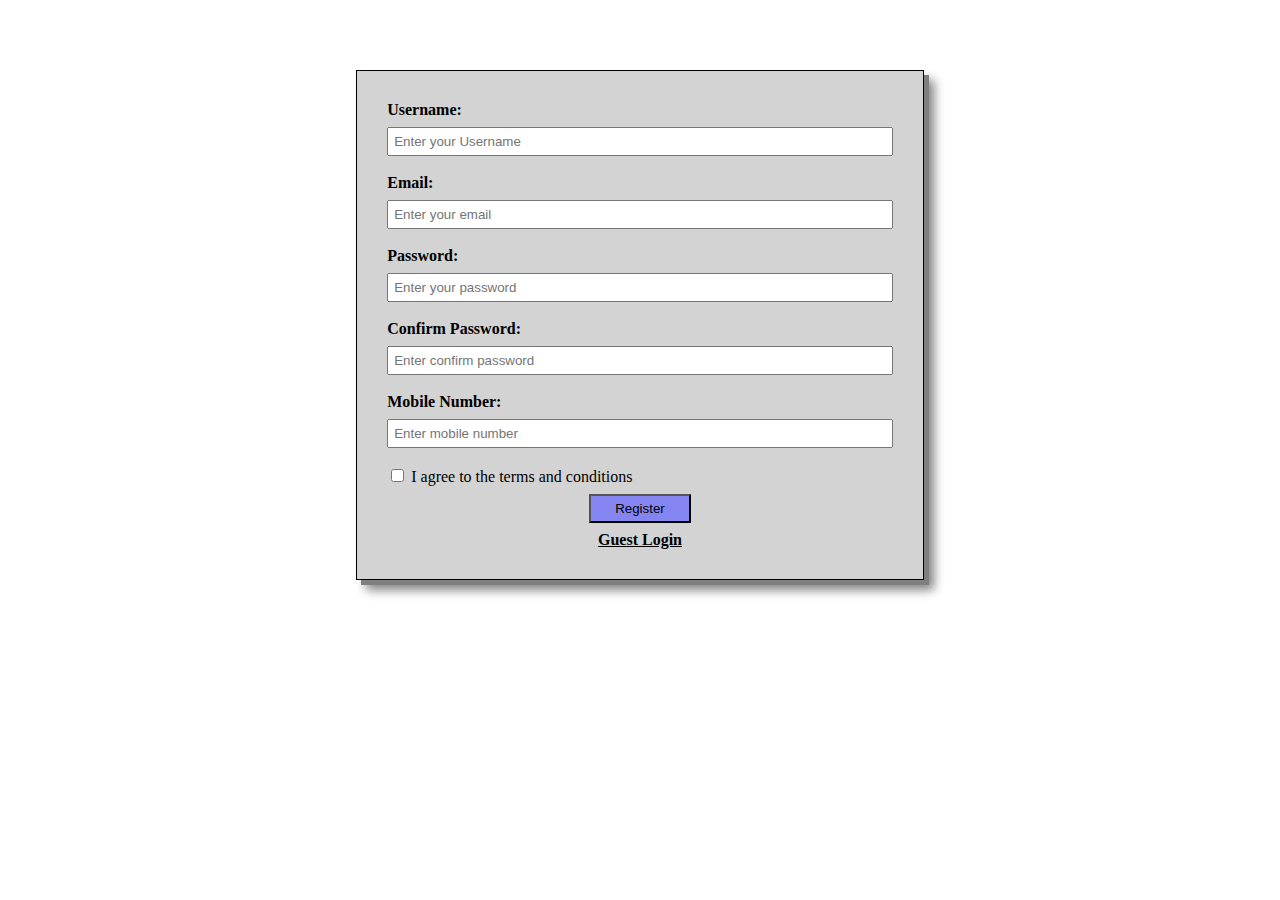
<file: index.html>
<!DOCTYPE html>
<html lang="en">

<head>
    <meta charset="UTF-8">
    <meta name="viewport" content="width=device-width, initial-scale=1.0">
    <title>Quick Buy</title>
    <link rel="stylesheet" href="favicon.co" type="image/x-icon">
    <link rel="shortcut icon" href="./images/favicon-32x32.png" type="image/x-icon">

    <style>
        #form1 {
            border: 1px solid #000;
            width: 40%;
            display: flex;
            flex-direction: column;
            margin: auto;
            padding: 30px 30px;
            gap: 8px;
            margin-top: 70px;
            background-color: lightgrey;
            box-shadow: 5px 5px gray, 10px 10px 10px gray;
        }

        #username,
        #email,
        #password,
        #confirm,
        #number {
            font-weight: bold;
        }

        #email,
        #password,
        #confirm,
        #number,
        #checkbox {
            margin-top: 10px;
        }

        .username,
        .email,
        .password,
        .confirm,
        .number {
            padding: 5px;
        }

        #register {
            width: 20%;
            padding: 5px;
            margin: auto;
            background-color: rgb(133, 133, 241);
        }

        #guest {
            margin: auto;
            color: #000;
            font-weight: bold;
        }

        @media screen and (max-width: 767px) {
            #form1 {
                width: 50%
            }

            #register {
                width: 50%;
            }

            #checkbox {
                font-size: 13px;
            }
        }
    </style>
</head>

<body>
    <form id="form1">
        <label id="username">Username:</label>
        <input type="text" placeholder="Enter your Username" class="username" pattern="^[a-zA-Z0-9]{3,15}$"
            title="Username must be 3-15 characters long and contain only letters and numbers." required>

        <label id="email">Email:</label>
        <input type="email" placeholder="Enter your email" class="email"
            pattern="[a-z0-9._%+-]+@[a-z0-9.-]+\.[a-z]{2,}$" title="Please enter a valid email address." required>

        <label id="password">Password:</label>
        <input type="password" placeholder="Enter your password" class="password"
            pattern="(?=.*[a-z])(?=.*[A-Z])(?=.*\d)[A-Za-z\d@$!%*?&]{5,}"
            title="Password must be at least 5 characters long, include an uppercase letter, a lowercase letter, and a number."
            required>

        <label id="confirm">Confirm Password:</label>
        <input type="password" placeholder="Enter confirm password" class="confirm" required>

        <label id="number">Mobile Number:</label>
        <input type="tel" placeholder="Enter mobile number" class="number" pattern="^\d{10,12}$"
            title="Please enter a valid phone number with 10 to 12 digits." required>

        <label id="checkbox">
            <input type="checkbox" required> I agree to the terms and conditions
        </label>

        <button id="register">Register</button>
        <a href="#" id="guest">Guest Login</a>
    </form>

    <script>
        const registerButton = document.querySelector("#register");
        const form1 = document.getElementById("form1")
        const guestlogin = document.getElementById("guest")

        form1.addEventListener("submit", (e) => {
            e.preventDefault();

            const userName = document.querySelector(".username").value;
            const emailId = document.querySelector(".email").value;
            const password = document.querySelector(".password").value;
            const confirmPassword = document.querySelector(".confirm").value;
            const mobileNumber = document.querySelector(".number").value;

            if (!userName || !emailId || !password || !confirmPassword || !mobileNumber) {
                alert("Enter all the details before registering");
            } 
            else {
                if (password !== confirmPassword) {
                    alert("Password is not matching");
                    return;
                }

                const registerDetails = {
                    username: userName,
                    email: emailId,
                    password: password,
                    mobileNumber: mobileNumber,
                };

                localStorage.setItem("username", JSON.parse(JSON.stringify(registerDetails.username)));
                localStorage.setItem("email", JSON.parse(JSON.stringify(registerDetails.email)));
                localStorage.setItem("password", JSON.parse(JSON.stringify(registerDetails.password)));
                localStorage.setItem("mobileNumber", JSON.parse(JSON.stringify(registerDetails.mobileNumber)));

                
            }
        });

        registerButton.addEventListener("click", (e) => {
            e.preventDefault();
            window.location.href = "login.html";
        });

        guestlogin.addEventListener("click", (e) => {
            e.preventDefault();
            window.location.href = "home.html";
        });

    </script>
</body>

</html>
</file>
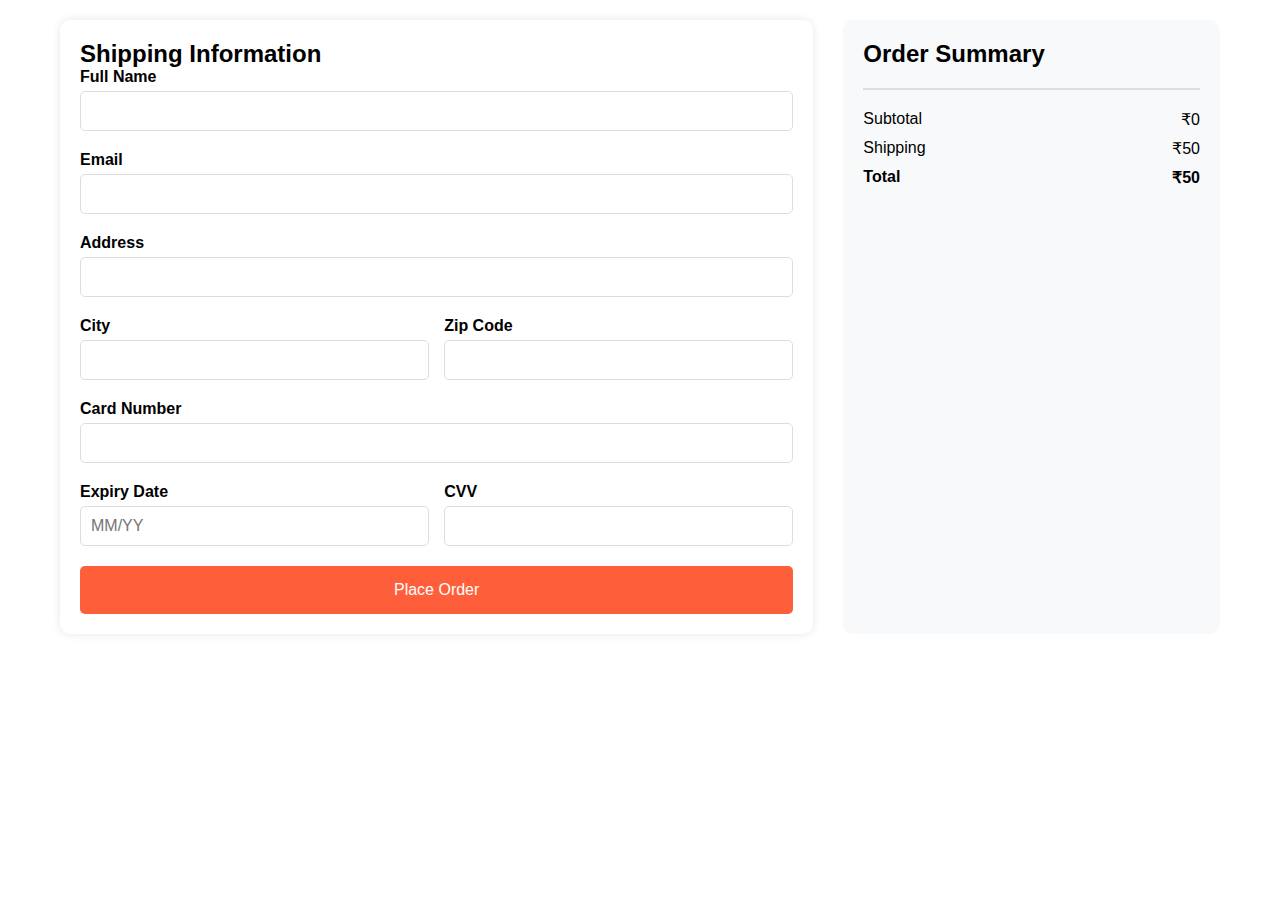
<file: checkout.html>
<!DOCTYPE html>
<html lang="en">
<head>
    <meta charset="UTF-8">
    <meta name="viewport" content="width=device-width, initial-scale=1.0">
    <title>Quick Buy</title>
    <link rel="stylesheet" href="favicon.co" type="image/x-icon">
    <link rel="shortcut icon" href="./images/favicon-32x32.png" type="image/x-icon">
    <style>
        * {
            margin: 0;
            padding: 0;
            box-sizing: border-box;
            font-family: Arial, sans-serif;
        }

        .checkout-container {
            max-width: 1200px;
            margin: 0 auto;
            padding: 20px;
            display: grid;
            grid-template-columns: 2fr 1fr;
            gap: 30px;
        }

        .order-summary {
            background: #f8f9fa;
            padding: 20px;
            border-radius: 10px;
        }

        .order-items {
            margin-bottom: 20px;
        }

        .order-item {
            display: grid;
            grid-template-columns: auto 1fr auto;
            gap: 15px;
            padding: 15px 0;
            border-bottom: 1px solid #ddd;
        }

        .item-image {
            width: 80px;
            height: 80px;
            object-fit: cover;
            border-radius: 5px;
        }

        .item-details h3 {
            margin-bottom: 5px;
            font-size: 16px;
        }

        .item-price {
            font-weight: bold;
        }

        .order-total {
            margin-top: 20px;
            padding-top: 20px;
            border-top: 2px solid #ddd;
        }

        .total-row {
            display: flex;
            justify-content: space-between;
            margin-bottom: 10px;
        }

        .checkout-form {
            padding: 20px;
            background: white;
            border-radius: 10px;
            box-shadow: 0 0 10px rgba(0,0,0,0.1);
        }

        .form-group {
            margin-bottom: 20px;
        }

        .form-group label {
            display: block;
            margin-bottom: 5px;
            font-weight: bold;
        }

        .form-group input {
            width: 100%;
            padding: 10px;
            border: 1px solid #ddd;
            border-radius: 5px;
            font-size: 16px;
        }

        .form-row {
            display: grid;
            grid-template-columns: 1fr 1fr;
            gap: 15px;
        }

        .submit-btn {
            background: #ff5e3a;
            color: white;
            padding: 15px 30px;
            border: none;
            border-radius: 5px;
            font-size: 16px;
            cursor: pointer;
            width: 100%;
            transition: background 0.3s;
        }

        .submit-btn:hover {
            background: #e8a798;
        }

        @media (max-width: 768px) {
            .checkout-container {
                grid-template-columns: 1fr;
            }
        }
    </style>
</head>
<body>
    <div class="checkout-container">
        <div class="checkout-form">
            <h2>Shipping Information</h2>
            <form id="checkoutForm">
                <div class="form-group">
                    <label for="name">Full Name</label>
                    <input type="text" id="name" required>
                </div>
                <div class="form-group">
                    <label for="email">Email</label>
                    <input type="email" id="email" required>
                </div>
                <div class="form-group">
                    <label for="address">Address</label>
                    <input type="text" id="address" required>
                </div>
                <div class="form-row">
                    <div class="form-group">
                        <label for="city">City</label>
                        <input type="text" id="city" required>
                    </div>
                    <div class="form-group">
                        <label for="zipcode">Zip Code</label>
                        <input type="text" id="zipcode" required>
                    </div>
                </div>
                <div class="form-group">
                    <label for="card">Card Number</label>
                    <input type="text" id="card" required>
                </div>
                <div class="form-row">
                    <div class="form-group">
                        <label for="expiry">Expiry Date</label>
                        <input type="text" id="expiry" placeholder="MM/YY" required>
                    </div>
                    <div class="form-group">
                        <label for="cvv">CVV</label>
                        <input type="text" id="cvv" required>
                    </div>
                </div>
                <button type="submit" class="submit-btn">Place Order</button>
            </form>
        </div>

        <div class="order-summary">
            <h2>Order Summary</h2>
            <div class="order-items" id="orderItems">
                <!-- Items will be populated by JavaScript -->
            </div>
            <div class="order-total">
                <div class="total-row">
                    <span>Subtotal</span>
                    <span id="subtotal">₹0</span>
                </div>
                <div class="total-row">
                    <span>Shipping</span>
                    <span>₹50</span>
                </div>
                <div class="total-row">
                    <strong>Total</strong>
                    <strong id="total">₹0</strong>
                </div>
            </div>
        </div>
    </div>

    <script>
        document.addEventListener('DOMContentLoaded', function() {
            // Get cart items from localStorage
            const cartItems = JSON.parse(localStorage.getItem('cartItems')) || [];
            
            // Display order items
            const orderItemsContainer = document.getElementById('orderItems');
            let subtotal = 0;

            cartItems.forEach(item => {
                const itemElement = document.createElement('div');
                itemElement.className = 'order-item';
                itemElement.innerHTML = `
                    <img src="${item.url}" alt="${item.title}" class="item-image">
                    <div class="item-details">
                        <h3>${item.title}</h3>
                        <p>Quantity: ${item.quantity}</p>
                    </div>
                    <div class="item-price">₹${item.price * item.quantity}</div>
                `;
                orderItemsContainer.appendChild(itemElement);
                
                subtotal += item.price * item.quantity;
            });

            // Update totals
            document.getElementById('subtotal').textContent = `₹${subtotal}`;
            document.getElementById('total').textContent = `₹${subtotal + 50}`;

            // Handle form submission
            document.getElementById('checkoutForm').addEventListener('submit', function(e) {
                e.preventDefault();
                
                // Here you would typically send the order to a server
                alert('Order placed successfully!');
                
                // Clear cart
                localStorage.removeItem('cartItems');
                
                // Redirect to confirmation page
                // window.location.href = 'confirmation.html';
            });

            const cardInput = document.getElementById('card');
            cardInput.addEventListener('input', function(e) {
                this.value = this.value.replace(/[^\d]/g, '').substring(0, 16);
            });

            const expiryInput = document.getElementById('expiry');
            expiryInput.addEventListener('input', function(e) {
                this.value = this.value.replace(/[^\d]/g, '').substring(0, 4);
                if(this.value.length >= 2) {
                    this.value = this.value.substring(0, 2) + '/' + this.value.substring(2);
                }
            });

            const cvvInput = document.getElementById('cvv');
            cvvInput.addEventListener('input', function(e) {
                this.value = this.value.replace(/[^\d]/g, '').substring(0, 3);
            });
        });
    </script>
</body>
</html>
</file>
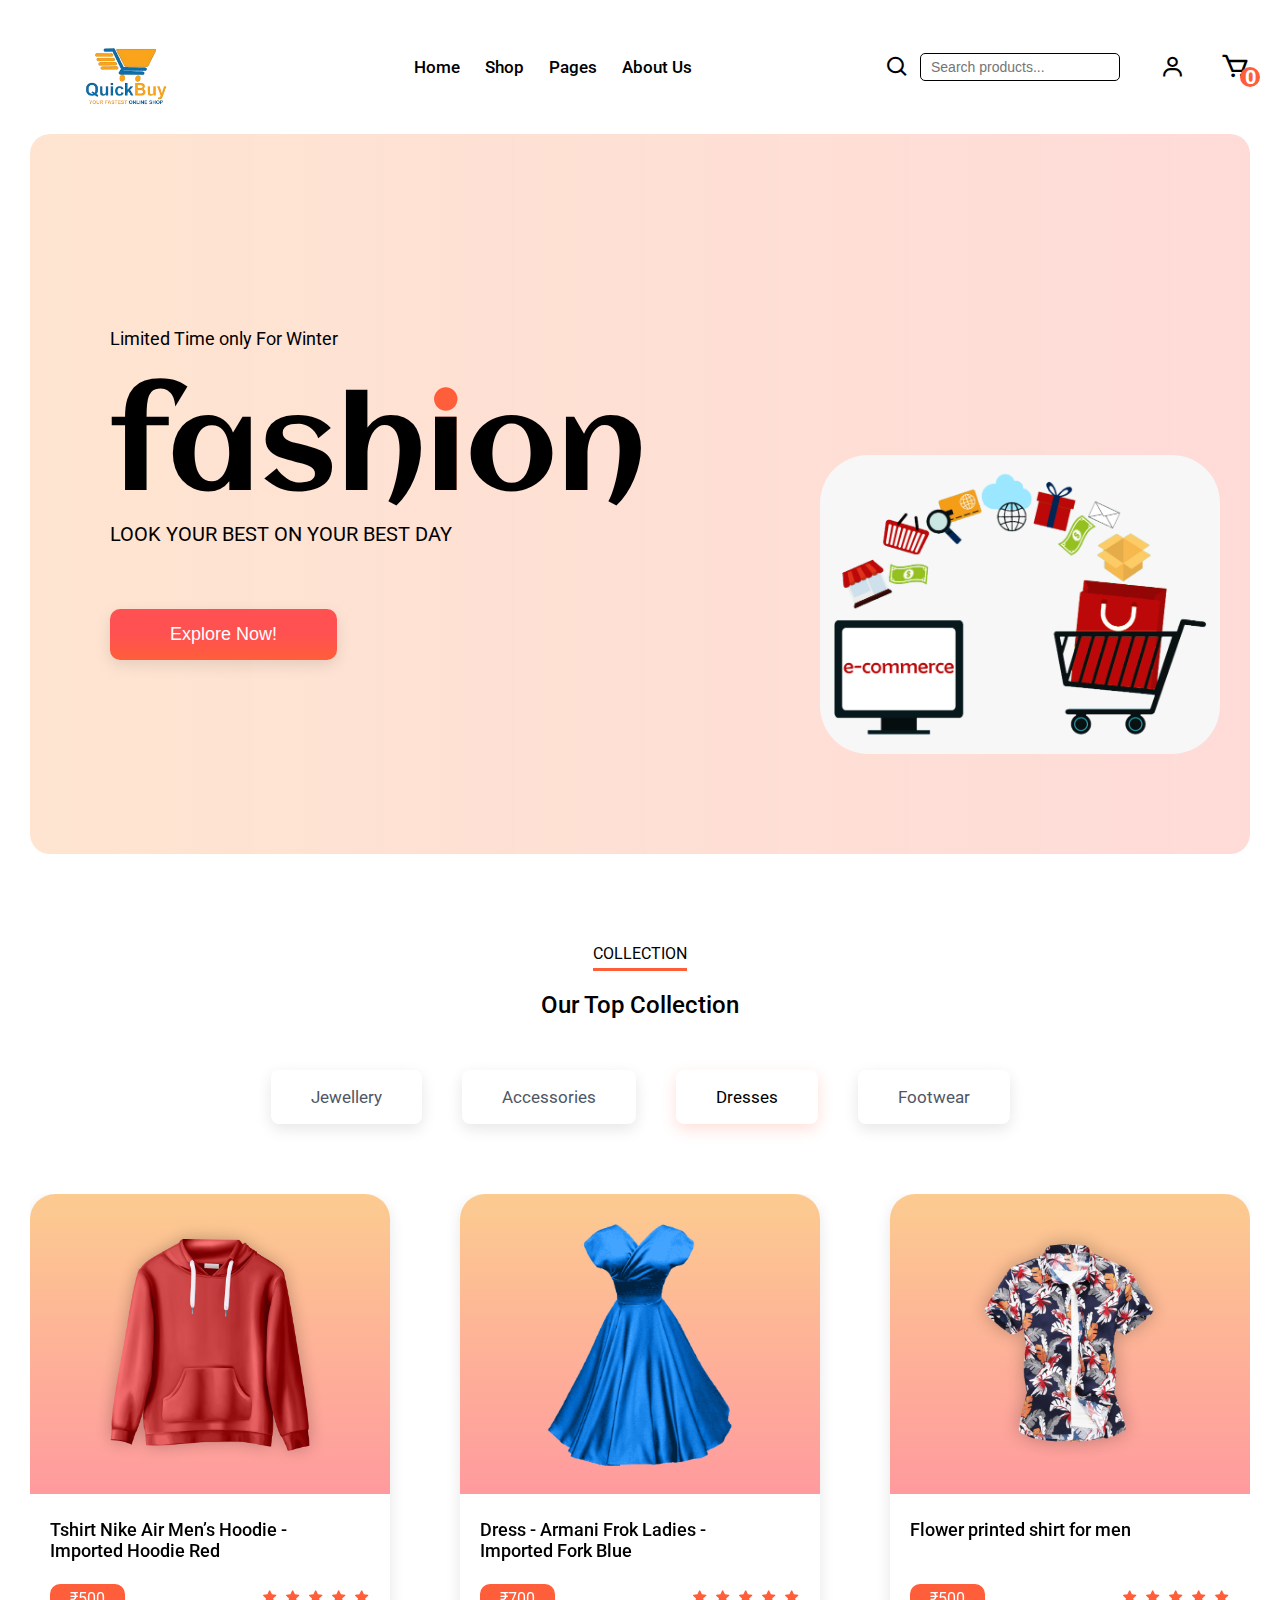
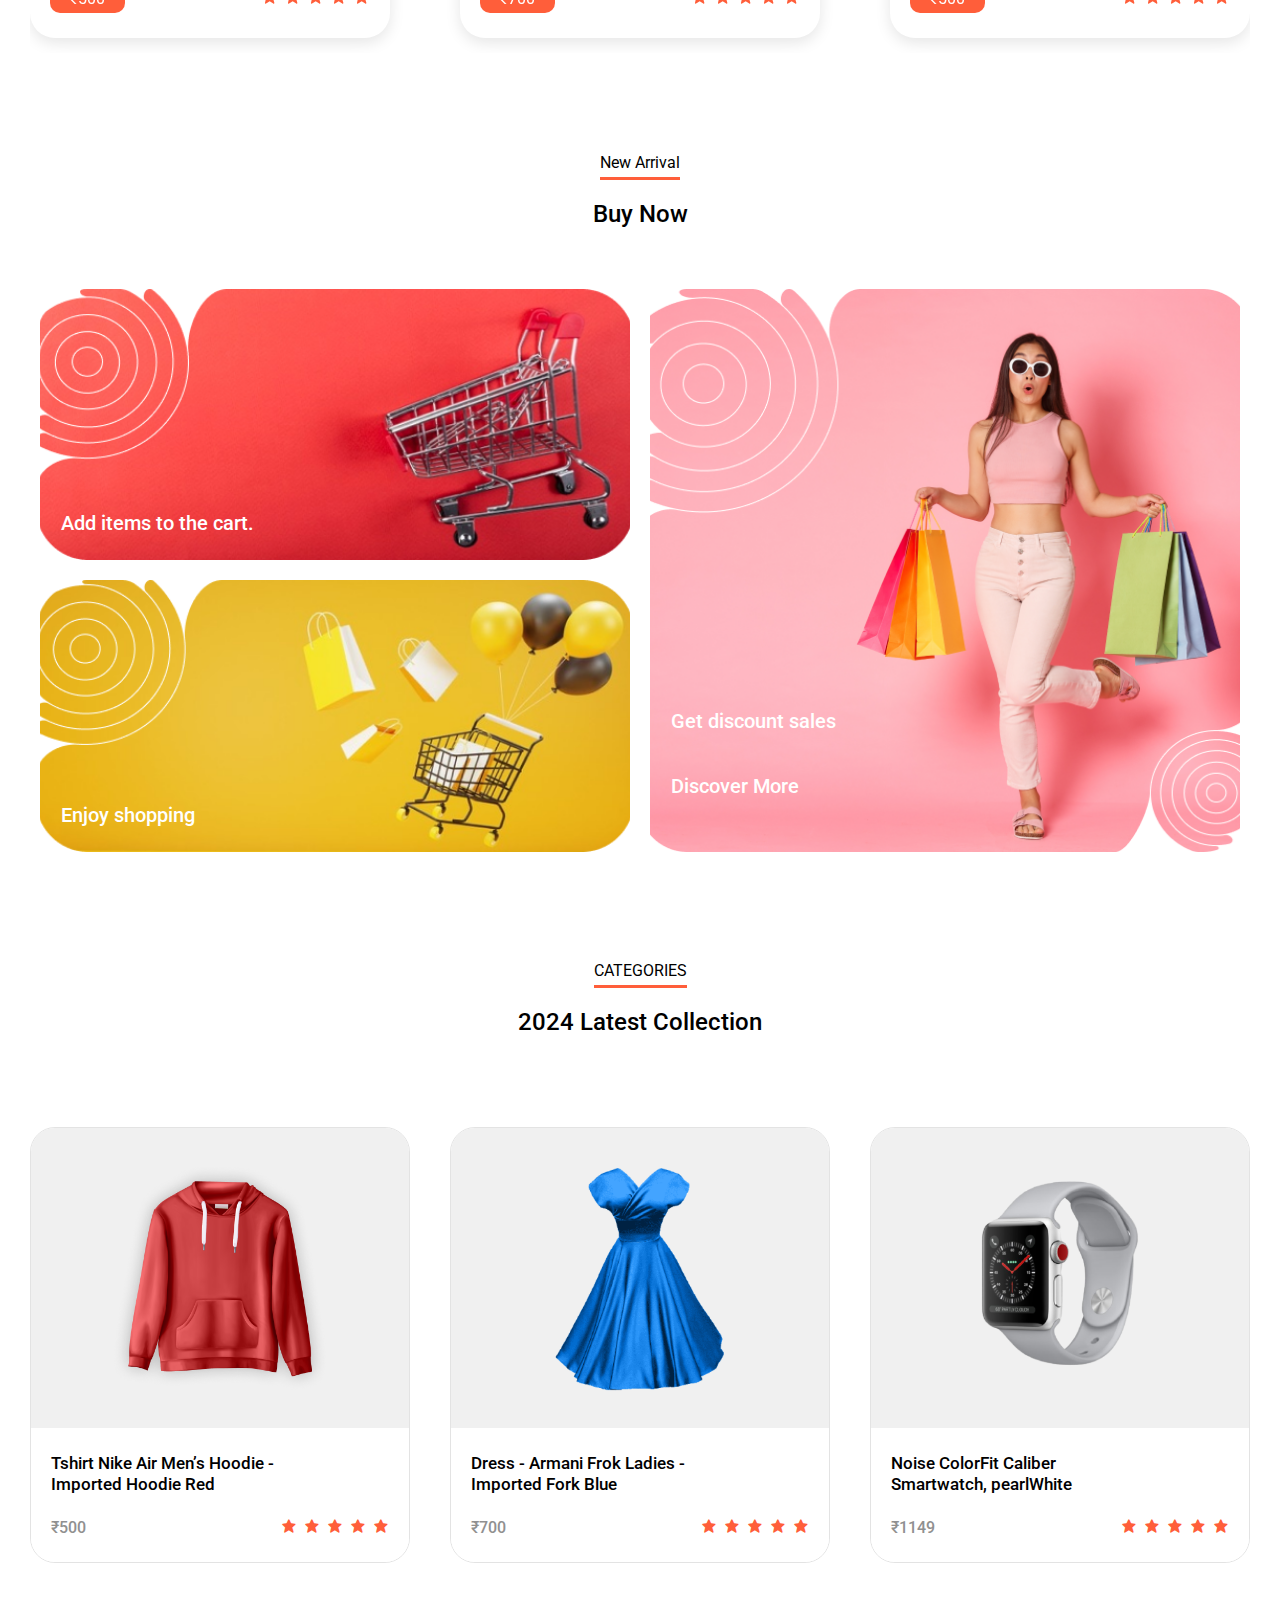
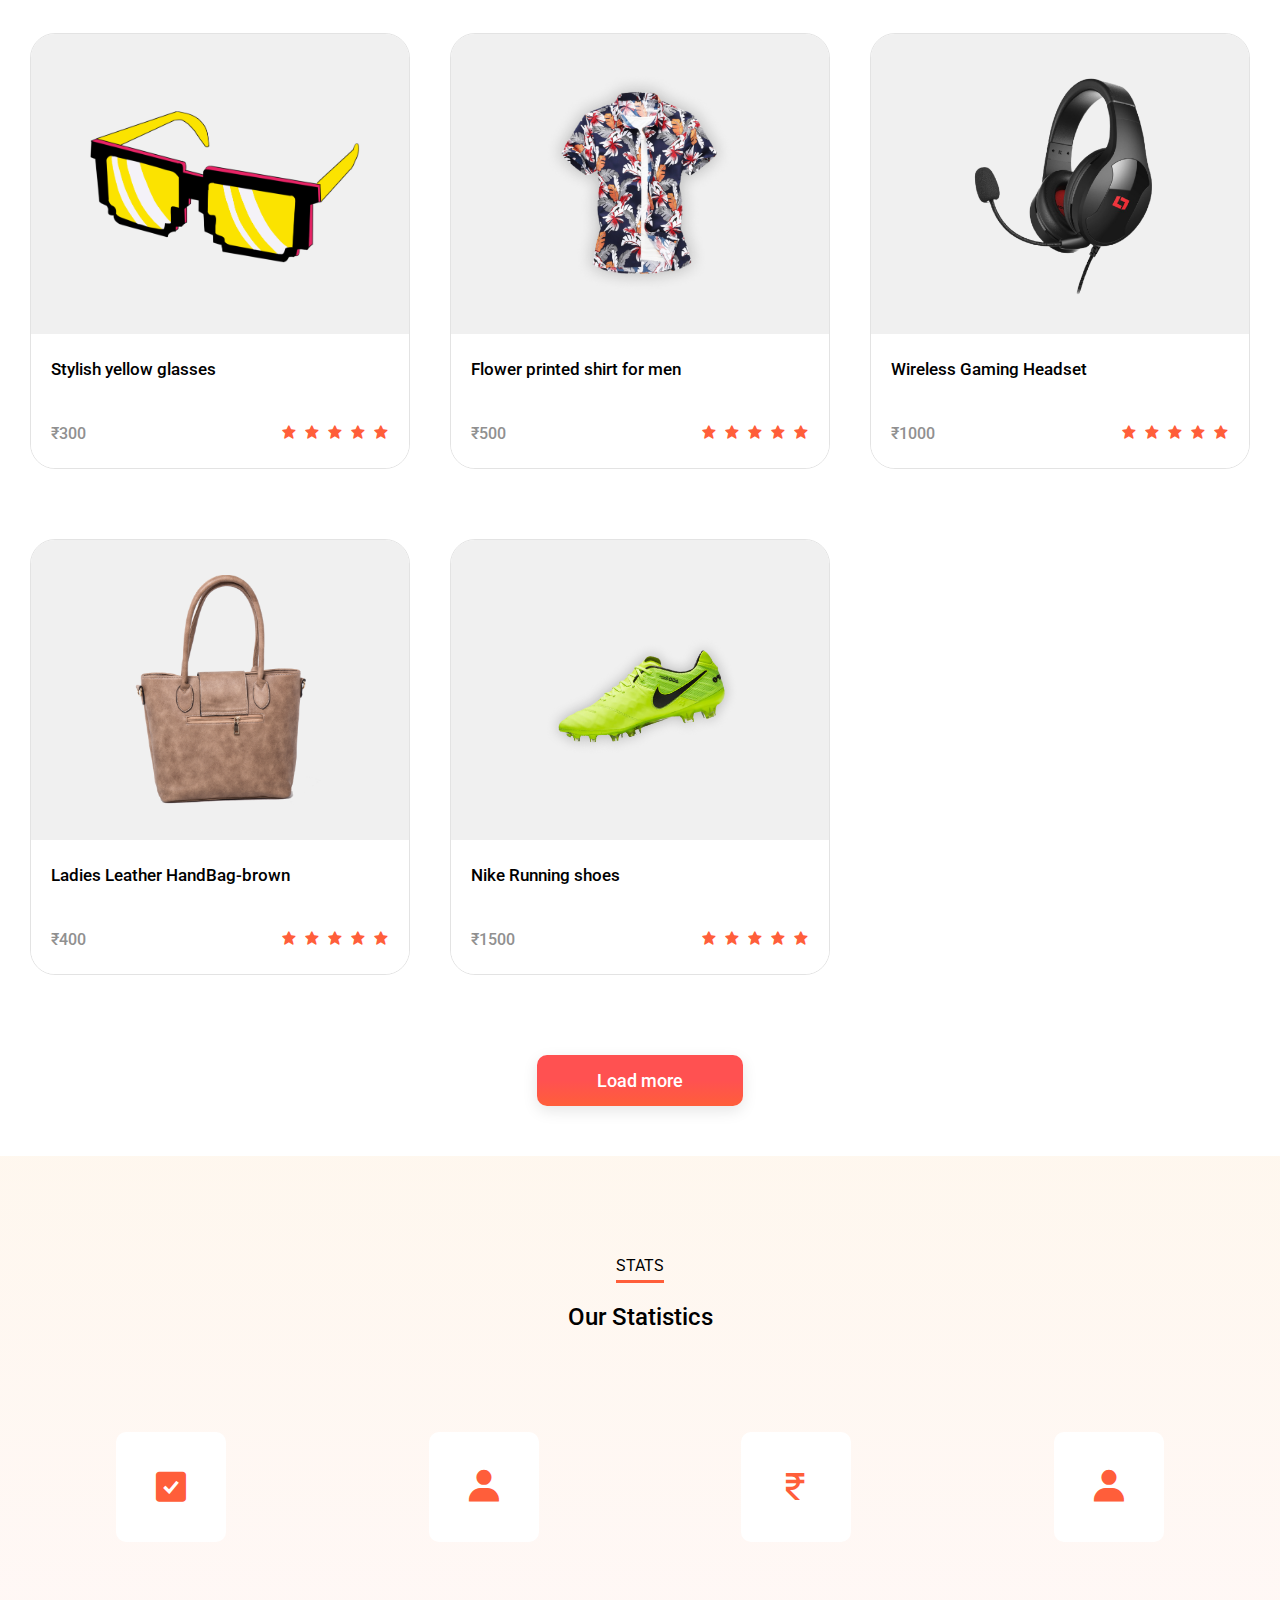
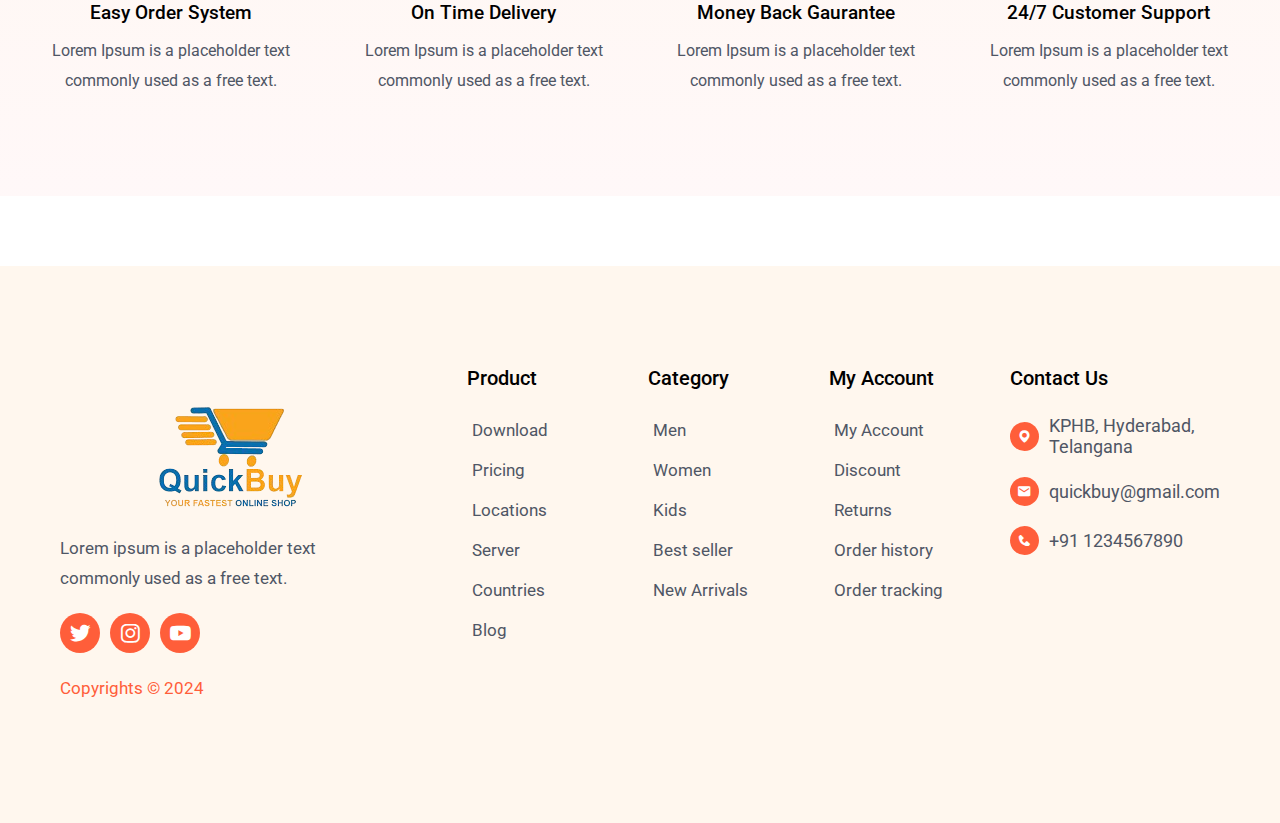
<file: home.html>
<!DOCTYPE html>
<html lang="en">

<head>
    <meta charset="UTF-8">
    <meta name="viewport" content="width=device-width, initial-scale=1.0">
    <title>Quick Buy</title>
    <link rel="stylesheet" href="favicon.co" type="image/x-icon">
    <link rel="shortcut icon" href="./images/favicon-32x32.png" type="image/x-icon">
    <link href='https://unpkg.com/boxicons@2.1.4/css/boxicons.min.css' rel='stylesheet'>
    <link rel="stylesheet" href="https://cdn.jsdelivr.net/npm/swiper@8/swiper-bundle.min.css" />
    <link rel="stylesheet" href="styles.css">
</head>

<body>
    <!-- navigation -->
    <header class="header">
        <nav class="navbar">
            <div class="row container d-flex">
                <div class="logo">
                    <img src="./images/quickbuy_logo.png" width="200px" height="100px" alt="logo">
                </div>
                <div class="nav-list d-flex">
                    <a href="#hero-banner-section">Home</a>
                    <a href="#products-section">Shop</a>
                    <a href="#pages-section">Pages</a>
                    <a href="#aboutus">About Us</a>
                    <div class="close">
                        <i class='bx bx-x'></i>
                    </div>
                </div>
                <div class="icons d-flex">
                    <div class="icon d-flex">
                        <i id="searchIcon" class='bx bx-search'></i>
                        <input type="text" id="searchBar" placeholder="Search products..." />
                        <div id="searchSuggestions" class="search-suggestions"></div>
                    </div>
                    <div class="icon d-flex user-icon"><i class='bx bx-user'></i></div>
                    <div id="icon-cart">
                        <i class='bx bx-cart'></i>
                        <span id="cart-quantity">0</span>
                        
                    </div>
                </div>
                <!-- Hamburger  -->
                <div class="hamburger">
                    <i class='bx bx-menu'></i>
                </div>
            </div>
        </nav>
        <!-- hero -->
        <div id="hero-banner-section" class="hero">
            <div class="row container d-flex">
                <div class="col">
                    <span class="subtitle">Limited Time only For Winter</span>
                    <h1>fash<span class="i">i</span>on</h1>
                    <p>LOOK YOUR BEST ON YOUR BEST DAY</p>
                    <button class="btn">Explore Now!</button>
                </div>
                <img src="./images/e-commerce.png" alt="hero">
            </div>
        </div>
    </header>
    <!-- product collection -->
    <section class="section collection">
        <div class="title">
            <span>COLLECTION</span>
            <h2>Our Top Collection</h2>
        </div>
        <div class="filters d-flex">
            <div data-filter="Jewellery">Jewellery</div>
            <div data-filter="Accessories">Accessories</div>
            <div data-filter="Dresses">Dresses</div>
            <div data-filter="Footwear">Footwear</div>
        </div>
        <div class="products container">
            <div class="swiper mySwiper">
                <div class="swiper-wrapper" id="products">
                    <!-- <div class="swiper-slide">
                        <div class="product">
                            <div class="top d-flex">
                                <img src="./images/product-1.png" alt="product1">
                                <div class="icon d-flex">
                                    <i class='bx bxs-heart'></i>
                                </div>
                            </div>
                            <div class="bottom">
                                <h4>Nike Air Men's Hoodie - Imported Hoodie Red</h4>
                                <div class="d-flex">
                                    <div class="price">$150</div>
                                    <div class="rating">
                                        <i class='bx bxs-star'></i>
                                        <i class='bx bxs-star'></i>
                                        <i class='bx bxs-star'></i>
                                        <i class='bx bxs-star'></i>
                                        <i class='bx bxs-star'></i>
                                    </div>
                                </div>
                            </div>
                        </div>
                    </div> -->
                </div>
            </div>
            <div class="pagination">
                <div class="custom-pagination"></div>
            </div>
        </div>
    </section>
    <!-- new arrival section -->
    <section id="pages-section" class="section new-arrival">
        <div class="title">
            <span>New Arrival</span>
            <h2>Buy Now</h2>
        </div>
        <div class="row container">
            <div class="col col-1">
                <img src="./images/poster-1.png" alt="">
                <h3>
                    Add items to the cart.
                </h3>
            </div>
            <div class="col col-2">
                <img src="./images/poster-2.png" alt="">
                <h3>
                    Enjoy shopping
                </h3>
            </div>
            <div class="col col-3">
                <img src="./images/poster-3.png" alt="">
                <h3>
                    Get discount sales
                    <span>Discover More</span>
                </h3>
            </div>
        </div>
    </section>
    <!-- products section -->
    <section id="products-section" class="section categories">
        <div class="title">
            <span>CATEGORIES</span>
            <h2>2024 Latest Collection</h2>
        </div>
        <div id="listProduct" class="products container">
            <!-- <div id="item-cart" class="product">
                <div class="top d-flex">
                    <img src="./images/product-1.png" alt="">
                    <div class="icon d-flex">
                        <i class='bx bxs-heart'></i>
                    </div>
                </div>
                <div class="bottom">
                    <div class="d-flex">
                        <h4 class="h2">Nike Air Men's Hoodie - Imported Hoodie Red</h4>
                        <a href="" id="addCart" class="btn cart-btn">Add to Cart</a>
                    </div>
                    <div class="d-flex">
                        <div id="price" class="price">$150</div>
                        <div class="rating">
                            <i class='bx bxs-star'></i>
                            <i class='bx bxs-star'></i>
                            <i class='bx bxs-star'></i>
                            <i class='bx bxs-star'></i>
                            <i class='bx bxs-star'></i>
                        </div>
                    </div>
                </div>
            </div> -->
        </div>
        <div class="button d-flex">
            <a class="btn loadmore">Load more</a>
        </div>
    </section>

    <!-- cart -->
    <div class="cartTab">
        <h1>Shopping Cart</h1>
        <div class="listCart">
            <!-- <div class="cartitem">
                <div class="cartimage">
                    <img src="./images/product-1.png" alt="">
                </div>
                <div class="name">
                    Name
                </div>
                <div class="totalPrice">
                    $200
                </div>
                <div class="quantity">
                    <span class="minus"><i class='bx bx-minus'></i></span>
                    <span>1</span>
                    <span class="plus"><i class='bx bx-plus' ></i></span>
                </div>
            </div> -->
        </div>
        <div class="totalAmount">
            <span>Total:</span> <span id="totalPrice">&#8377;0</span>
        </div>
        <div id="btn">
            <button id="close">CLOSE</button>
            <button class="checkOut">CHECK OUT</button>
        </div>
    </div>
    <!-- statistical section -->
    <section class="section statistics">
        <div class="title">
            <span>STATS</span>
            <h2>Our Statistics</h2>
        </div>
        <div class="row container">
            <div class="col">
                <div class="icon"><i class='bx bxs-check-square'></i></div>
                <h3>Easy Order System</h3>
                <p>Lorem Ipsum is a placeholder text commonly used as a free text.</p>
            </div>
            <div class="col">
                <div class="icon"><i class='bx bxs-user'></i></div>
                <h3>On Time Delivery</h3>
                <p>Lorem Ipsum is a placeholder text commonly used as a free text.</p>
            </div>
            <div class="col">
                <div class="icon"><i class='bx bx-rupee'></i></div>
                <h3>Money Back Gaurantee</h3>
                <p>Lorem Ipsum is a placeholder text commonly used as a free text.</p>
            </div>
            <div class="col">
                <div class="icon"><i class='bx bxs-user'></i></div>
                <h3>24/7 Customer Support</h3>
                <p>Lorem Ipsum is a placeholder text commonly used as a free text.</p>
            </div>
        </div>
    </section>
    <!-- Footer -->
    <footer id="aboutus" class="footer">
        <div class="row container">
            <div class="col">
                <div class="logo d-flex">
                    <img src="./images/quickbuy_logo.png" alt="">
                </div>
                <p>
                    Lorem ipsum is a placeholder text <br>
                    commonly used as a free text.
                </p>
                <div class="icons d-flex">
                    <div class="icon d-flex"><i class='bx bxl-twitter'></i></div>
                    <div class="icon d-flex"><i class='bx bxl-instagram'></i></div>
                    <div class="icon d-flex"><i class='bx bxl-youtube'></i></div>
                </div>
                <p class="color">
                    Copyrights © 2024
                </p>
            </div>
            <div class="col">
                <div>
                    <h4>Product</h4>
                    <a href="">Download</a>
                    <a href="">Pricing</a>
                    <a href="">Locations</a>
                    <a href="">Server</a>
                    <a href="">Countries</a>
                    <a href="">Blog</a>
                </div>
                <div>
                    <h4>Category</h4>
                    <a href="">Men</a>
                    <a href="">Women</a>
                    <a href="">Kids</a>
                    <a href="">Best seller</a>
                    <a href="">New Arrivals</a>
                </div>
                <div>
                    <h4>My Account</h4>
                    <a href="">My Account</a>
                    <a href="">Discount</a>
                    <a href="">Returns</a>
                    <a href="">Order history</a>
                    <a href="">Order tracking</a>
                </div>
                <div>
                    <h4>Contact Us</h4>
                    <div class="d-flex">
                        <div class="icon"><i class='bx bxs-map'></i></div>
                        <span>KPHB, Hyderabad, Telangana</span>
                    </div>
                    <div class="d-flex">
                        <div class="icon"><i class='bx bxs-envelope'></i></div>
                        <span>quickbuy@gmail.com</span>
                    </div>
                    <div class="d-flex">
                        <div class="icon"><i class='bx bxs-phone'></i></div>
                        <span>+91 1234567890</span>
                    </div>
                </div>
            </div>
        </div>
    </footer>

    <script src="https://cdn.jsdelivr.net/npm/swiper@8/swiper-bundle.min.js"></script>
    <script src="./js/product.js"></script>
    <script src="./js/main.js"></script>
</body>

</html>
</file>
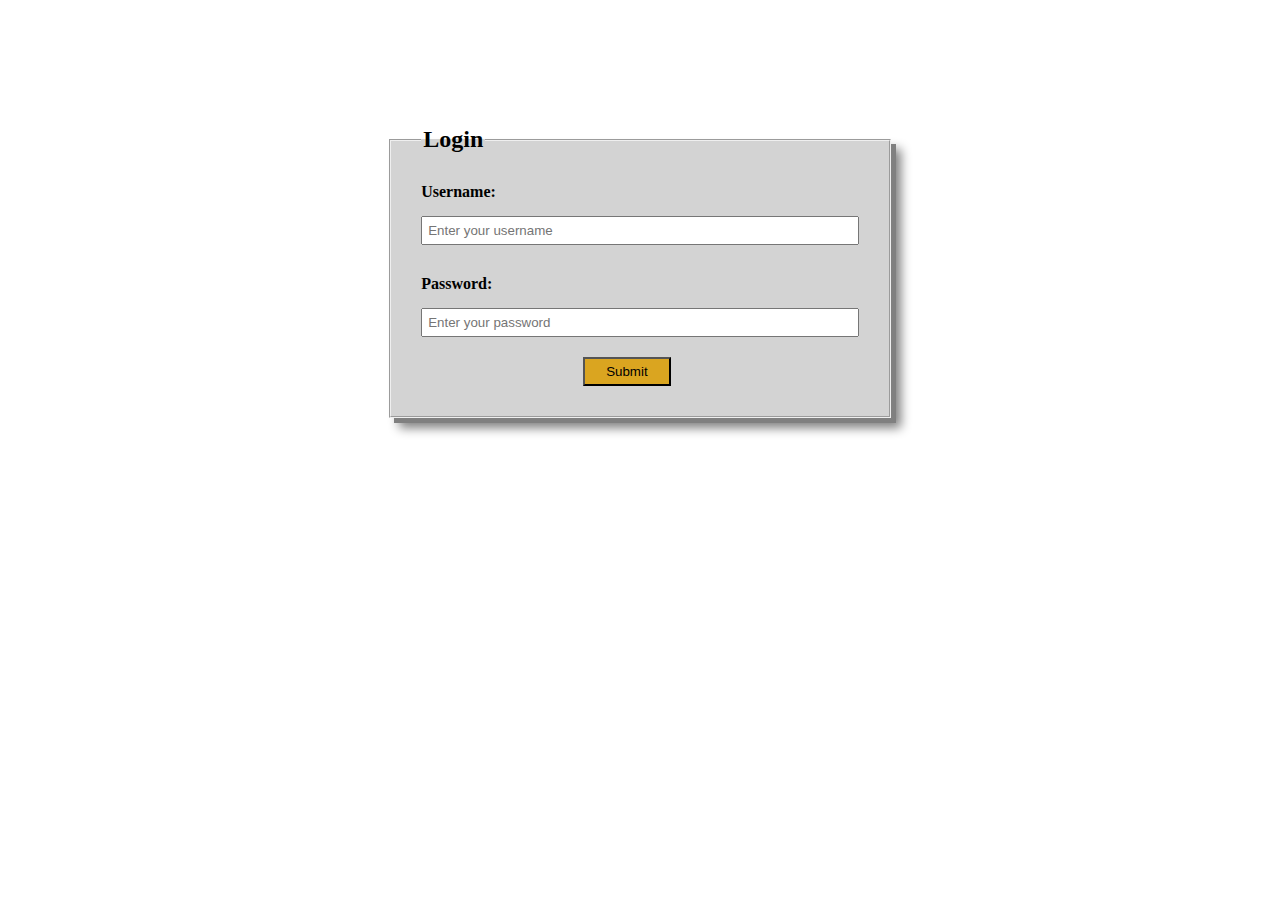
<file: login.html>
<!DOCTYPE html>
<html lang="en">

<head>
    <meta charset="UTF-8">
    <meta name="viewport" content="width=device-width, initial-scale=1.0">
    <title>Quick Buy</title>
    <link rel="stylesheet" href="favicon.co" type="image/x-icon">
    <link rel="shortcut icon" href="./images/favicon-32x32.png" type="image/x-icon">
    <style>
        #form {
            width: 40%;
            margin: auto;
            margin-top: 10%;


        }

        #fieldset {
            display: flex;
            flex-direction: column;
            padding: 30px 30px;
            background-color: lightgrey;
            box-shadow: 5px 5px gray, 10px 10px 10px gray;
        }

        #username,
        #password {
            font-weight: bold;
        }

        .username,
        .password {
            padding: 5px 5px;
            margin-top: 15px;
        }

        .username {
            margin-bottom: 30px;
        }

        #submit {
            width: 20%;
            padding: 5px 5px;
            margin-top: 20px;
            margin-left: 37%;
            background-color: goldenrod;
        }

        @media screen and (max-width: 767px) {
            #form {
                width: 75%;
                margin-top: 100px;
            }

            #submit {
                width: 40%;
                margin-left: 50px;
            }
        }
    </style>
</head>
<body>
    <form id="form">
        <fieldset id="fieldset">
            <legend style="font-weight: bold;font-size: x-large;">Login</legend>

            <label id="username">Username:</label>
            <input type="text" placeholder="Enter your username" class="username" required>

            <label id="password">Password:</label>
            <input type="password" placeholder="Enter your password" class="password" required>

            <button id="submit">Submit</button>
        </fieldset>
    </form>
    <script>
        const button = document.querySelector("#submit");
        userName = localStorage.getItem("username");
        password = localStorage.getItem("password");
        const form = document.querySelector("#form");

        form.addEventListener("submit", (e) => {
            e.preventDefault();

            const username = document.querySelector(".username").value
            const password1 = document.querySelector(".password").value

            if (userName !== username) {
                alert("Incorrect Username");
            }
            else if (password !== password1) {
                alert("Incorrect Password")
            }
            else {
                window.location.href = "home.html"
            }
        })
    </script>
</body>

</html>
</file>
<file: styles.css>
@charset "UTF-8";
@import url("https://fonts.googleapis.com/css2?family=Roboto:wght@300;400;500;700&display=swap");
@import url("https://fonts.googleapis.com/css2?family=Aclonica&display=swap");
:root {
  --primary-color: #ff5e3a;
  --default-color: #4f5665;
  --black-color: #000;
  --grey-color: #f0f0f0;
  --white-color: #fff;
  --lightpink: #ffcce0;
  --blue: #1a1aff;
  --custom: #1a1aff;
  --color: #4d4d4d;
  --lightblue: #ccccff;
  --box-shadow-1: 0 5px 15px rgba(0, 0, 0, 0.1);
  --box-shadow-2: 0 5px 15px rgba(255, 94, 58, 0.2);
  --gradient: linear-gradient(to bottom, #fccb90, #ff9a9e);
  --btn-gradient: linear-gradient(to bottom, #ff5151 50%, #ff5e3a);
}

*,
*::after,
*::before {
  box-sizing: inherit;
  margin: 0;
  padding: 0;
  border: none;
  outline: none;
}

html {
  font-size: 62.5%;
  box-sizing: border-box;
}

body {
  font-family: "Roboto", sans-serif;
  font-size: 1.6rem;
  font-weight: 400;
  color: var(--black-color);
  background-color: var(--white-color);
}

h1,
h2,
h3,
h4 {
  color: var(--black-color);
  line-height: 1.2;
  font-weight: 500;
}

a {
  text-decoration: none;
  color: inherit;
}

li {
  list-style-type: none;
}

section {
  padding: 5rem 0 5rem;
  overflow: hidden;
}

p {
  line-height: 3rem;
}

img {
  max-width: 100%;
  height: auto;
}

.container {
  max-width: 160rem;
  padding: 0 3rem;
  margin: auto;
}

.search-suggestions {
  position: absolute;
  top: 100%;
  left: 0;
  right: 0;
  background-color: white;
  border: 1px solid #eaeaea;
  border-radius: 8px;
  box-shadow: 0 2px 10px rgba(0, 0, 0, 0.1);
  max-height: 250px;
  overflow-y: auto;
  display: none;
  z-index: 1000;
  margin-top: 5px;
  font-size: 13px;
}

.suggestion-item {
  padding: 8px 12px;
  cursor: pointer;
  border-bottom: 1px solid #f0f0f0;
  line-height: 1.3;
  white-space: nowrap;
  overflow: hidden;
  text-overflow: ellipsis;
  color: #666;
}

.suggestion-item:last-child {
  border-bottom: none;
}

.suggestion-item:hover {
  background-color: #f8f8f8;
}

.suggestion-item.selected {
  background-color: #f5f5f5;
}

.highlight-text {
  background-color: #fff3cd;
  padding: 0 2px;
  color: #333;
  font-weight: 500;
}

.search-suggestions::-webkit-scrollbar {
  width: 6px;
}

.search-suggestions::-webkit-scrollbar-track {
  background: #f1f1f1;
  border-radius: 4px;
}

.search-suggestions::-webkit-scrollbar-thumb {
  background: #ddd;
  border-radius: 4px;
}

.search-suggestions::-webkit-scrollbar-thumb:hover {
  background: #ccc;
}

#searchBar {
  border: 1px solid var(--black-color);
  border-radius: 5px;
  padding: 5px 10px;
  font-size: 14px;
  margin-left: 10px;
  outline: none;
  width: 200px;
}

#searchBar:focus {
  border-color: var(--primary-color);
}

#cart-quantity {
  position: absolute;
  top: -8px;
  right: -8px;
  background-color: red;
  color: white;
  font-size: 12px;
  padding: 2px 6px;
  border-radius: 50%;
  font-weight: bold;
}

#icon-cart {
  position: relative;
}

@media (min-width: 1600px) {
  .container {
    max-width: 160rem;
  }
}
@media (max-width: 567px) {
  .container {
    padding: 0 1rem;
  }
}
.d-flex {
  display: flex;
  align-items: center;
}

.header {
  margin-bottom: 4rem;
}
.header .navbar {
  padding: 2.5rem 0;
  position: relative;
  z-index: 1;
}
.header .navbar .row {
  justify-content: space-between;
}
.header .navbar .row .nav-list a {
  display: inline-block;
  padding: 1rem;
  font-size: 1.7rem;
  font-weight: 500;
  color: var(--black-color);
}
.header .navbar .row .nav-list a:user-link {
  display: none;
}
.header .navbar .row .nav-list a:not(:last-child) {
  margin-right: 0.5rem;
}
.header .navbar .row .nav-list a:hover {
  color: var(--primary-color);
}
.header .navbar .row .icons .icon {
  font-size: 2.5rem;
  padding: 0.5rem;
  color: var(--black-color);
  cursor: pointer;
  justify-content: center;
  position: relative;
}
.header .navbar .row .icons .icon:not(:last-child) {
  margin-right: 3rem;
}
.header .navbar .row .icons .icon:hover {
  background-color: #f4f4f4;
}
.header .hamburger, .header .close {
  display: none;
}

@media (min-width: 1600px) {
  .header .navbar {
    padding: 4rem 0;
  }
}
@media (max-width: 768px) {
  .header .navbar .row .nav-list {
    position: fixed;
    top: 0;
    right: -100%;
    width: 100%;
    max-width: 35rem;
    height: 100%;
    background-color: var(--white-color);
    z-index: 1000;
    flex-direction: column;
    align-items: flex-start;
    padding: 4rem 1rem;
    transition: 0.5s;
  }
  .header .navbar .row .nav-list a {
    font-size: 1.8rem;
  }
  .header .navbar .row .nav-list a:not(:last-child) {
    margin: 0 0 1rem 0;
  }
  .header .navbar .row .nav-list .close {
    display: block;
    position: absolute;
    top: 2.5rem;
    right: 2.5rem;
    color: var(--black-color);
    font-size: 3rem;
  }
  .header .navbar .row .nav-list.show {
    right: 0;
  }
  .header .navbar .row .hamburger {
    display: block;
    font-size: 2rem;
    color: var(--black-color);
  }
}
.header .hero {
  height: 80vh;
  margin: 0 3rem;
}
.header .hero .row {
  height: 100%;
  background: url("./images/bg.svg") center/cover no-repeat fixed;
  border-radius: 2rem;
  position: relative;
}
.header .hero .row .col {
  margin-left: 5rem;
}
.header .hero .row .col .subtitle {
  display: block;
  font-size: 1.8rem;
  margin-bottom: 4rem;
}
.header .hero .row .col h1 {
  font-family: "Aclonica", sans-serif;
  font-size: 13rem;
  line-height: 1;
}
.header .hero .row .col h1 .i {
  color: var(--primary-color);
  position: relative;
}
.header .hero .row .col h1 .i:before {
  content: "ı";
  position: absolute;
  color: var(--black-color);
}
.header .hero .row .col p {
  font-size: 2rem;
  margin-bottom: 6rem;
}
.header .hero .row .col .btn {
  display: inline-block;
  padding: 1.5rem 6rem;
  border-radius: 1rem;
  color: var(--white-color);
  font-weight: 500;
  font-size: 1.8rem;
  background: var(--btn-gradient);
  box-shadow: var(--box-shadow-1);
}
.header .hero .row img {
  position: absolute;
  right: 30px;
  bottom: 100px;
  border-radius: 3em;
}

@media (max-width: 1600px) {
  .header .hero .row img {
    width: 40rem;
  }
}
@media (max-width: 1200px) {
  .header .hero .row .col h1 {
    font-size: 8rem;
  }
}
@media (max-width: 768px) {
  .header .hero .row .col {
    position: absolute;
    top: 10%;
    margin-left: 0;
  }
  .header .hero .row .col .subtitle {
    font-size: 1.6rem;
  }
  .header .hero .row .col h1 {
    font-size: 7rem;
  }
  .header .hero .row .col p {
    font-size: 1.6rem;
  }
  .header .hero .row .col .btn {
    padding: 1.2rem 4rem;
  }
  .header .hero .row img {
    width: 30rem;
  }
}
@media (max-width: 567px) {
  .header .hero {
    height: 100vh;
    margin: 0 1rem;
  }
  .header .hero .row .col .subtitle {
    font-size: 1.6rem;
    margin-bottom: 1.5rem;
  }
  .header .hero .row .col h1 {
    font-size: 7rem;
  }
  .header .hero .row .col p {
    font-size: 1.6rem;
    margin-bottom: 2rem;
  }
  .header .hero .row .col .btn {
    padding: 1.2rem 4rem;
  }
  .header .hero .row img {
    width: 25rem;
  }
}
@media (max-width: 768px) {
  .icons {
    display: flex;
    flex-direction: row;
    justify-content: center;
    gap: 5px;
  }
  #searchBar {
    display: block;
    width: 100%;
    max-width: 250px;
    margin-top: 15px;
    order: 1;
    font-size: 1.4rem;
    padding: 5px 10px;
  }
}
@media (max-width: 480px) {
  #searchBar {
    max-width: 200px;
    margin-top: 12px;
    font-size: 1.2rem;
  }
}
@media (max-width: 320px) {
  #searchBar {
    max-width: 180px;
    margin-top: 10px;
    font-size: 1.1rem;
  }
}
.section .title {
  text-align: center;
  margin-bottom: 5rem;
}
.section .title span {
  display: inline-block;
  border-bottom: 3px solid var(--primary-color);
  padding-bottom: 0.5rem;
  margin-bottom: 2rem;
  position: relative;
}
.section .title h2 {
  font-size: 2.4rem;
}

.collection .filters {
  justify-content: center;
  margin-bottom: 7rem;
}
.collection .filters div {
  padding: 1.7rem 4rem;
  color: var(--default-color);
  font-size: 1.7rem;
  border-radius: 0.8rem;
  box-shadow: var(--box-shadow-1);
  cursor: pointer;
}
.collection .filters div:not(:last-child) {
  margin-right: 4rem;
}
.collection .filters div:hover, .collection .filters div.active {
  background-color: var(--gradient);
  color: var(--black-color);
  box-shadow: var(--box-shadow-2);
}
.collection .products .swiper-wrapper {
  padding: 0 0 1.5rem;
}
.collection .products .product {
  border-radius: 2.5rem;
  box-shadow: var(--box-shadow-1);
  overflow: hidden;
}
.collection .products .product .top {
  background: var(--gradient);
  height: 30rem;
  justify-content: center;
  position: relative;
}
.collection .products .product .top img {
  height: 25rem;
}
.collection .products .product .top .icon {
  position: absolute;
  top: 2rem;
  right: 2rem;
  width: 4rem;
  height: 4rem;
  background-color: var(--primary-color);
  color: var(--white-color);
  border-radius: 50%;
  font-size: 2.5rem;
  justify-content: center;
  cursor: pointer;
  opacity: 0;
  visibility: hidden;
  transition: 0.3s;
}
.collection .products .product .top:hover .icon {
  opacity: 1;
  visibility: visible;
}
.collection .products .product .bottom {
  padding: 2.5rem 2rem;
}
.collection .products .product .bottom h4 {
  font-size: 1.8rem;
  width: 85%;
  height: 5rem;
  margin-bottom: 1.5rem;
}
.collection .products .product .bottom .d-flex {
  justify-content: space-between;
}
.collection .products .product .bottom .price {
  color: var(--white-color);
  background-color: var(--primary-color);
  border-radius: 1rem;
  padding: 0.5rem 2rem;
}
.collection .products .product .bottom .rating {
  color: var(--primary-color);
}
.collection .products .product .bottom .rating i:not(:last-child) {
  margin-right: 0.3rem;
}

.collection .products .product .pagination {
  text-align: center;
  margin-top: 3rem;
}

.collection .products .pagination .swiper-pagination-bullet {
  background-color: var(--primary-color);
  width: 1rem;
  height: 1rem;
}

.collection .products .pagination .swiper-pagination-bullet-active {
  width: 3rem;
  border-radius: 1.5rem;
}

@media (min-width: 1600px) {
  .collection .products .product .top {
    height: 35rem;
  }
}
@media (max-width: 768px) {
  .collection .filters {
    margin-bottom: 7rem;
  }
  .collection .filters div {
    padding: 1.2rem 2.5rem;
    font-size: 1.6rem;
  }
  .collection .filters div:not(:last-child) {
    margin-right: 2rem;
  }
}
@media (max-width: 567px) {
  .collection .filters {
    flex-wrap: wrap;
  }
  .collection .filters div {
    padding: 0.7rem 1rem;
    font-size: 1.5rem;
    margin-bottom: 1rem;
  }
  .collection .filters div:not(:last-child) {
    margin-right: 1rem;
  }
}
.new-arrival .row {
  display: grid;
}

.new-arrival .row .col {
  position: relative;
  padding: 1rem;
}

.new-arrival .row .col img {
  width: 100%;
  height: 100%;
  -o-object-fit: cover;
     object-fit: cover;
}

.new-arrival .row .col-1, .new-arrival .row .col-2 {
  grid-column: 1;
}

.new-arrival .row .col-3 {
  grid-column: 2;
  grid-row: 1/span 2;
}

.new-arrival .row .col h3 {
  position: absolute;
  bottom: 10%;
  left: 5%;
  color: var(--white-color);
  font-size: 2rem;
  line-height: 3.5rem;
}

.new-arrival .row .col h3 span {
  display: block;
  margin-top: 3rem;
}

@media (max-width: 967px) {
  .new-arrival .row .col h3 {
    font-size: 1.6rem;
    line-height: 2.5rem;
  }
}
@media (max-width: 768px) {
  .new-arrival .row {
    display: block;
  }
  .new-arrival .row .col h3 {
    bottom: 15%;
    font-size: 1.5rem;
    line-height: 2rem;
  }
}
.categories .products {
  display: grid;
  grid-template-columns: repeat(auto-fit, minmax(30rem, 1fr));
  gap: 7rem 4rem;
  padding-top: 4rem;
}
.categories .product {
  border-radius: 2.5rem;
  border: 1px solid rgba(144, 144, 144, 0.25);
  overflow: hidden;
  transition: 0.3s;
}
.categories .product .top {
  background-color: var(--grey-color);
  height: 30rem;
  justify-content: center;
  position: relative;
  transition: 0.3s;
}
.categories .product .top img {
  height: 23rem;
}
.categories .product .top .icon {
  position: absolute;
  top: 2rem;
  right: 2rem;
  width: 4rem;
  height: 4rem;
  background-color: var(--primary-color);
  color: var(--white-color);
  border-radius: 50%;
  font-size: 2.5rem;
  justify-content: center;
  cursor: pointer;
  opacity: 0;
  visibility: hidden;
  transition: 0.3s;
}
.categories .product .bottom {
  padding: 2.5rem 2rem;
  background-color: var(--white-color);
}
.categories .product .bottom h4 {
  font-size: 1.7rem;
  height: 5rem;
  transition: 0.3s;
}
.categories .product .bottom .d-flex {
  justify-content: space-between;
}
.categories .product .bottom .d-flex:first-child {
  margin-bottom: 1.5rem;
  align-items: flex-start;
}
.categories .product .bottom .cart-btn {
  color: var(--white-color);
  background-color: var(--primary-color);
  border-radius: 1rem;
  padding: 0.8rem 1rem;
  white-space: nowrap;
  opacity: 0;
  transition: 0.3s;
}
.categories .product .bottom .price {
  color: #909090;
  font-weight: 500;
}
.categories .product .bottom .rating {
  color: var(--primary-color);
}
.categories .product .bottom .rating i:not(:last-child) {
  margin-right: 0.3rem;
}
.categories .product:hover {
  border: none;
  transform: scale(1.1);
  box-shadow: var(--box-shadow-1);
}
.categories .product:hover .top {
  background: var(--gradient);
}
.categories .product:hover .top .icon {
  opacity: 1;
  visibility: visible;
}
.categories .product:hover .cart-btn {
  visibility: visible;
  opacity: 1;
}
.categories .button {
  justify-content: center;
  margin-top: 8rem;
}
.categories .button .btn {
  display: inline-block;
  padding: 1.5rem 6rem;
  border-radius: 1rem;
  color: var(--white-color);
  font-weight: 500;
  font-size: 1.8rem;
  background: var(--btn-gradient);
  box-shadow: var(--box-shadow-1);
  cursor: pointer;
}

.statistics {
  padding: 10rem 0rem 10rem;
  background: linear-gradient(to bottom, rgba(252, 203, 144, 0.15), rgba(255, 185, 188, 0.1));
}
.statistics .title {
  margin-bottom: 10rem;
}
.statistics .row {
  display: grid;
  grid-template-columns: repeat(auto-fit, minmax(25rem, 1fr));
  gap: 3rem;
}
.statistics .row .col {
  display: flex;
  align-items: center;
  flex-direction: column;
  text-align: center;
}
.statistics .row .col .icon {
  display: flex;
  align-items: center;
  justify-content: center;
  width: 11rem;
  height: 11rem;
  font-size: 4rem;
  background: var(--white-color);
  border-radius: 1rem;
  color: var(--primary-color);
  margin-bottom: 6rem;
}
.statistics .row .col .icon:hover {
  background-color: var(--primary-color);
  color: var(--white-color);
  box-shadow: var(--box-shadow-2);
}
.statistics .row .col h3 {
  margin-bottom: 1.2rem;
}
.statistics .row .col p {
  color: var(--default-color);
}

@media (max-width: 768px) {
  .statistics .row .col .icon {
    width: 8rem;
    height: 8rem;
    font-size: 3rem;
  }
  .statistics .row .col p {
    width: 80%;
    margin: 0 auto;
  }
}
.footer {
  background-color: rgba(252, 203, 144, 0.15);
  padding: 10rem 3rem 10rem;
  margin-top: 7rem;
}
.footer .row {
  display: grid;
  grid-template-columns: 1fr 2fr;
  gap: 3rem;
}
.footer .row .col .logo {
  margin-bottom: 2.5rem;
}
.footer .row .col:first-child p {
  margin-bottom: 2rem;
  color: #4f5665;
  font-size: 1.7rem;
}
.footer .row .col .icons {
  margin-bottom: 2rem;
}
.footer .row .col .icon {
  color: var(--white-color);
  justify-content: center;
  height: 4rem;
  width: 4rem;
  font-size: 2.5rem;
  border-radius: 50%;
  background-color: var(--primary-color);
  cursor: pointer;
}
.footer .row .col .icon:not(:last-child) {
  margin-right: 1rem;
}
.footer .row .col:first-child .color {
  color: var(--primary-color);
}
.footer .row .col:last-child {
  display: grid;
  grid-template-columns: repeat(4, 1fr);
}
.footer .row .col:last-child div {
  display: flex;
  flex-direction: column;
}
.footer .row .col:last-child div a {
  font-size: 1.7rem;
  padding: 0.5rem;
  margin-bottom: 1rem;
  color: #4f5665;
}
.footer .row .col:last-child h4 {
  font-size: 2rem;
  font-weight: 500;
  margin-bottom: 2.5rem;
}
.footer .row .col:last-child .d-flex {
  flex-direction: row;
  margin-bottom: 2rem;
}
.footer .row .col:last-child .d-flex .icon {
  display: flex;
  justify-content: center;
  align-items: center;
  font-size: 1.5rem;
  width: auto;
  height: auto;
  padding: 0.7rem;
}
.footer .row .col:last-child .d-flex span {
  font-size: 1.8rem;
  color: #4f5665;
}

@media (max-width: 1200px) {
  .footer .row {
    display: block;
  }
}
@media (max-width: 1024px) {
  .footer {
    padding: 3rem 0;
  }
  .footer .row.container {
    gap: 2rem;
  }
  .footer .col:last-child {
    grid-template-columns: repeat(2, 1fr);
    gap: 2rem;
  }
  .footer .col:first-child {
    max-width: 350px;
  }
}
@media (max-width: 767px) {
  .footer {
    padding: 2rem 0;
  }
  .footer .row.container {
    gap: 2rem;
  }
  .footer .col:last-child {
    display: grid;
    grid-template-columns: repeat(2, 1fr);
    gap: 2rem 1rem;
  }
  .footer .col:last-child > div:last-child {
    grid-column: 1/-1;
    margin-top: 1rem;
  }
  .footer .col:first-child {
    text-align: center;
    max-width: 100%;
  }
  .footer .col:first-child .logo {
    justify-content: center;
  }
  .footer .col:first-child .icons {
    justify-content: center;
  }
  .footer h4 {
    margin-bottom: 1rem;
  }
  .footer .col a {
    margin: 0.75rem 0;
  }
  .footer .d-flex {
    gap: 0.5rem;
  }
}
@media (max-width: 480px) {
  .footer .col:last-child {
    grid-template-columns: 1fr;
    gap: 2rem;
  }
  .footer .col > div {
    text-align: center;
  }
  .footer .col .d-flex {
    justify-content: center;
  }
}
@media (max-width: 567px) {
  .header .navbar .row .nav-list a.user-link {
    display: block;
  }
  .user-form {
    padding: 0;
  }
  .user-form .close-form {
    top: 10px;
    right: 10px;
    padding: 0.7rem;
    font-size: 2.3rem;
  }
}
.bx-cart {
  font-size: 3rem;
}

#icon-cart {
  position: relative;
  cursor: pointer;
}

#icon-cart span {
  display: flex;
  width: 20px;
  height: 20px;
  background-color: var(--primary-color);
  justify-content: center;
  align-items: center;
  color: var(--white-color);
  border-radius: 50%;
  position: absolute;
  top: 50%;
  right: -10px;
  font-size: 2rem;
}

.cartTab {
  display: none !important;
  width: 500px;
  background-color: var(--grey-color);
  color: var(--black-color);
  position: fixed;
  z-index: 1000;
  top: 0px;
  right: 0;
  bottom: 0;
  grid-template-rows: auto 1fr auto;
  transition: transform 0.3s ease, opacity 0.3s ease;
  transform: translateX(100%);
  opacity: 0;
}

.cartTab.active {
  display: grid !important;
  transform: translateX(0);
  opacity: 1;
}

.cartTab h1 {
  padding: 20px;
  margin: 0;
  font-weight: 300;
}

.cartTab #btn {
  display: grid;
  grid-template-columns: repeat(2, 1fr);
  gap: 10px;
  padding: 10px;
}

.cartTab #btn button {
  background-color: var(--primary-color);
  border: none;
  font-family: "Roboto";
  font-weight: 500;
  cursor: pointer;
  padding: 10px;
  font-size: 1.5rem;
}

.cartTab #btn #close {
  background-color: #eee;
}

.cartTab .listCart .cartitem img {
  width: 100%;
}

.cartTab .listCart .cartitem {
  display: grid;
  grid-template-columns: 70px 150px 50px 1fr;
  gap: 10px;
  text-align: center;
  align-items: center;
}

.listCart .quantity span {
  display: inline-block;
  width: 25px;
  height: 25px;
  background-color: var(--black-color);
  color: var(--white-color);
  border-radius: 50%;
  cursor: pointer;
  padding: 5px;
  text-align: center;
  font-size: 14px;
}

.list .quantity span:nth-child(2) {
  background-color: transparent;
  color: #eee;
}

.listCart .cartitem:nth-child(even) {
  background-color: rgba(238, 238, 238, 0.0666666667);
}

.listCart {
  overflow-y: auto;
  padding: 10px;
}

.cartTab .totalAmount {
  font-size: 18px;
  font-weight: bold;
  text-align: right;
  padding: 10px;
}

@media (max-width: 768px) {
  .cartTab {
    width: 80%;
  }
  .cartTab h1 {
    font-size: 1.5rem;
    padding: 15px;
  }
  .cartTab .listCart .cartitem {
    grid-template-columns: 60px 1fr 1fr 40px;
  }
  .cartTab .totalAmount {
    font-size: 16px;
    padding-right: 10px;
  }
  .cartTab #btn {
    grid-template-columns: 1fr;
    gap: 10px;
  }
  .cartTab #btn button {
    font-size: 0.9rem;
    padding: 10px;
  }
  .listCart .quantity span {
    width: 20px;
    height: 20px;
    font-size: 12px;
  }
}
@media (max-width: 480px) {
  .cartTab {
    width: 100%;
  }
  .cartTab h1 {
    font-size: 1.1rem;
    padding: 8px;
  }
  .cartTab .listCart .cartitem {
    grid-template-columns: 40px 1fr 70px 30px;
    gap: 8px;
    align-items: center;
  }
  .cartTab .listCart .cartitem img {
    width: 100%;
  }
  .cartTab .listCart .cartitem .name {
    font-size: 0.9rem;
  }
  .cartTab .listCart .cartitem .price {
    font-size: 0.85rem;
  }
  .cartTab .totalAmount {
    font-size: 0.9rem;
    padding-right: 5px;
  }
  .cartTab #btn {
    display: flex;
    gap: 8px;
    justify-content: space-between;
  }
  .cartTab #btn button {
    font-size: 0.8rem;
    padding: 6px 12px;
  }
  .listCart .quantity {
    display: flex;
    gap: 2px;
  }
  .listCart .quantity span {
    width: 18px;
    height: 18px;
    font-size: 0.75rem;
    display: flex;
    align-items: center;
    justify-content: center;
  }
}
@media (max-width: 768px) {
  .cartTab {
    width: 100%;
  }
  .cartTab h1 {
    font-size: 2rem;
    padding: 8px;
  }
  .cartTab .listCart .cartitem {
    grid-template-columns: 80px 1fr 90px 50px;
    gap: 5px;
    align-items: center;
  }
  .cartTab .listCart .cartitem img {
    width: 100%;
  }
  .cartTab .listCart .cartitem .name {
    font-size: 1.4rem;
  }
  .cartTab .listCart .cartitem .price {
    font-size: 1rem;
  }
  .cartTab .totalAmount {
    font-size: 0.9rem;
    padding-right: 5px;
  }
  .cartTab #btn {
    display: flex;
    gap: 5px;
    justify-content: space-between;
  }
  .cartTab #btn button {
    font-size: 1rem;
    padding: 6px 12px;
  }
  .listCart .quantity {
    display: flex;
    gap: 2px;
  }
  .listCart .quantity span {
    width: 18px;
    height: 18px;
    font-size: 0.75rem;
    display: flex;
    align-items: center;
    justify-content: center;
  }
}/*# sourceMappingURL=styles.css.map */
</file>
